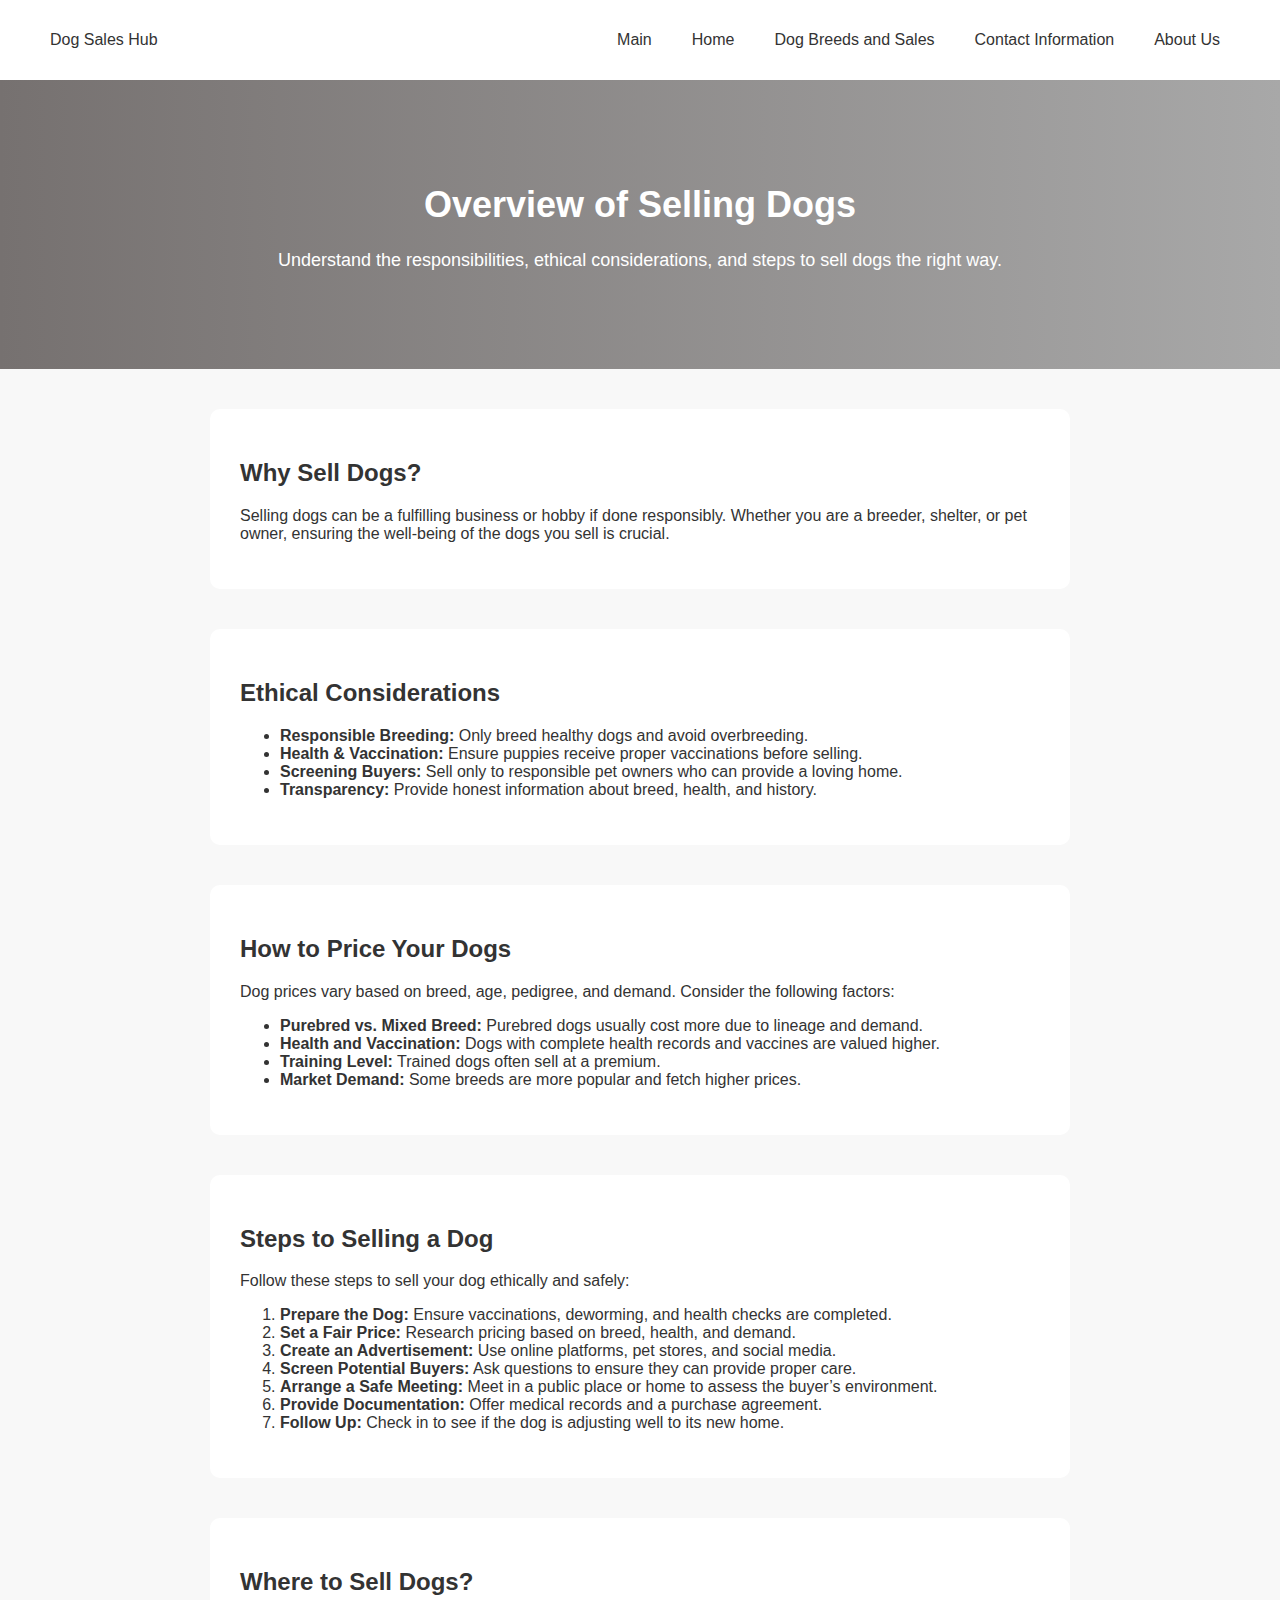
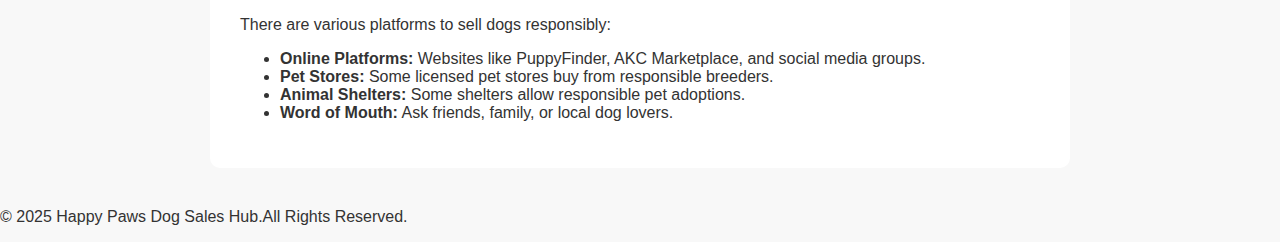
<file: index.html>
<!DOCTYPE html>
<html lang="en">
<head>
 
    <title>Selling Dogs - Overview & Guidelines</title>
    <link rel="stylesheet" href="css.stylehome.css">
</head>
<body>

    <nav>
        <div class="logo.jpg">Dog Sales Hub</div>
        <ul>
    <li><a href="index.html">Main</a></li>
     <li><a href="home.html">Home</a></li>
     <li><a href="dogbreeds.html">Dog Breeds and Sales</a></li>
     <li><a href="contactinfo.html">Contact Information</a></li>
     <li><a href="aboutus.html">About Us</a></li>
        </ul>
    </nav>

    <header class="hero">
        <h1>Overview of Selling Dogs</h1>
        <p>Understand the responsibilities, ethical considerations, and steps to sell dogs the right way.</p>
    </header>

    <section class="content">
        <h2>Why Sell Dogs?</h2>
        <p>Selling dogs can be a fulfilling business or hobby if done responsibly. Whether you are a breeder, shelter, or pet owner, 
           ensuring the well-being of the dogs you sell is crucial.</p>
    </section>

    <section class="content">
        <h2>Ethical Considerations</h2>
        <ul>
            <li><strong>Responsible Breeding:</strong> Only breed healthy dogs and avoid overbreeding.</li>
            <li><strong>Health & Vaccination:</strong> Ensure puppies receive proper vaccinations before selling.</li>
            <li><strong>Screening Buyers:</strong> Sell only to responsible pet owners who can provide a loving home.</li>
            <li><strong>Transparency:</strong> Provide honest information about breed, health, and history.</li>
        </ul>
    </section>

    <section class="content">
        <h2>How to Price Your Dogs</h2>
        <p>Dog prices vary based on breed, age, pedigree, and demand. Consider the following factors:</p>
        <ul>
            <li><strong>Purebred vs. Mixed Breed:</strong> Purebred dogs usually cost more due to lineage and demand.</li>
            <li><strong>Health and Vaccination:</strong> Dogs with complete health records and vaccines are valued higher.</li>
            <li><strong>Training Level:</strong> Trained dogs often sell at a premium.</li>
            <li><strong>Market Demand:</strong> Some breeds are more popular and fetch higher prices.</li>
        </ul>
    </section>

    <section class="content">
        <h2>Steps to Selling a Dog</h2>
        <p>Follow these steps to sell your dog ethically and safely:</p>
        <ol>
            <li><strong>Prepare the Dog:</strong> Ensure vaccinations, deworming, and health checks are completed.</li>
            <li><strong>Set a Fair Price:</strong> Research pricing based on breed, health, and demand.</li>
            <li><strong>Create an Advertisement:</strong> Use online platforms, pet stores, and social media.</li>
            <li><strong>Screen Potential Buyers:</strong> Ask questions to ensure they can provide proper care.</li>
            <li><strong>Arrange a Safe Meeting:</strong> Meet in a public place or home to assess the buyer’s environment.</li>
            <li><strong>Provide Documentation:</strong> Offer medical records and a purchase agreement.</li>
            <li><strong>Follow Up:</strong> Check in to see if the dog is adjusting well to its new home.</li>
        </ol>
    </section>

    <section class="content">
        <h2>Where to Sell Dogs?</h2>
        <p>There are various platforms to sell dogs responsibly:</p>
        <ul>
            <li><strong>Online Platforms:</strong> Websites like PuppyFinder, AKC Marketplace, and social media groups.</li>
            <li><strong>Pet Stores:</strong> Some licensed pet stores buy from responsible breeders.</li>
            <li><strong>Animal Shelters:</strong> Some shelters allow responsible pet adoptions.</li>
            <li><strong>Word of Mouth:</strong> Ask friends, family, or local dog lovers.</li>
        </ul>
    </section>


    <footer>
        <p>&copy; 2025 Happy Paws Dog Sales Hub.All Rights Reserved.</p>
    </footer>

</body>
</html>
</file>
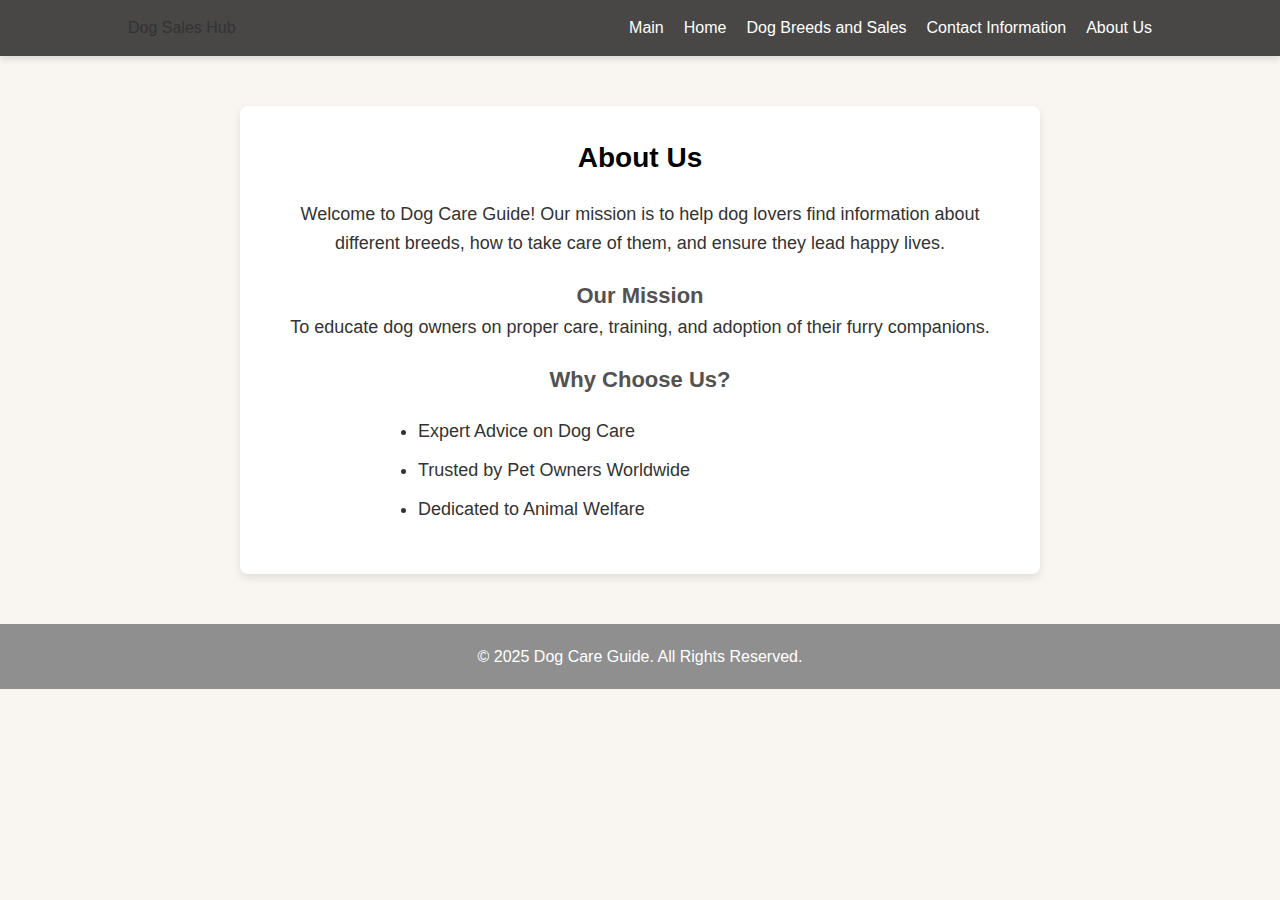
<file: aboutus.html>
<!DOCTYPE html>
<html lang="en">
<head>
    
    <title>About Us - Dog Care Guide</title>
    <link rel="stylesheet" href="css.aboutus.css">
</head>
<body>

    <nav>
        <div class="logo.jpg">Dog Sales Hub</div>
        <ul>
    <li><a href="index.html">Main</a></li>
     <li><a href="home.html">Home</a></li>
     <li><a href="dogbreeds.html">Dog Breeds and Sales</a></li>
     <li><a href="contactinfo.html">Contact Information</a></li>
     <li><a href="aboutus.html">About Us</a></li>
        </ul>
    </nav>

    <section class="about">
        <h2>About Us</h2>
        <p>Welcome to Dog Care Guide! Our mission is to help dog lovers find information about different breeds, 
           how to take care of them, and ensure they lead happy lives.</p>

        <h3>Our Mission</h3>
        <p>To educate dog owners on proper care, training, and adoption of their furry companions.</p>

        <h3>Why Choose Us?</h3>
        <ul>
            <li>Expert Advice on Dog Care</li>
            <li>Trusted by Pet Owners Worldwide</li>
            <li>Dedicated to Animal Welfare</li>
        </ul>
    </section>

    <footer>
        <p>&copy; 2025 Dog Care Guide. All Rights Reserved.</p>
    </footer>

</body>
</html>
</file>
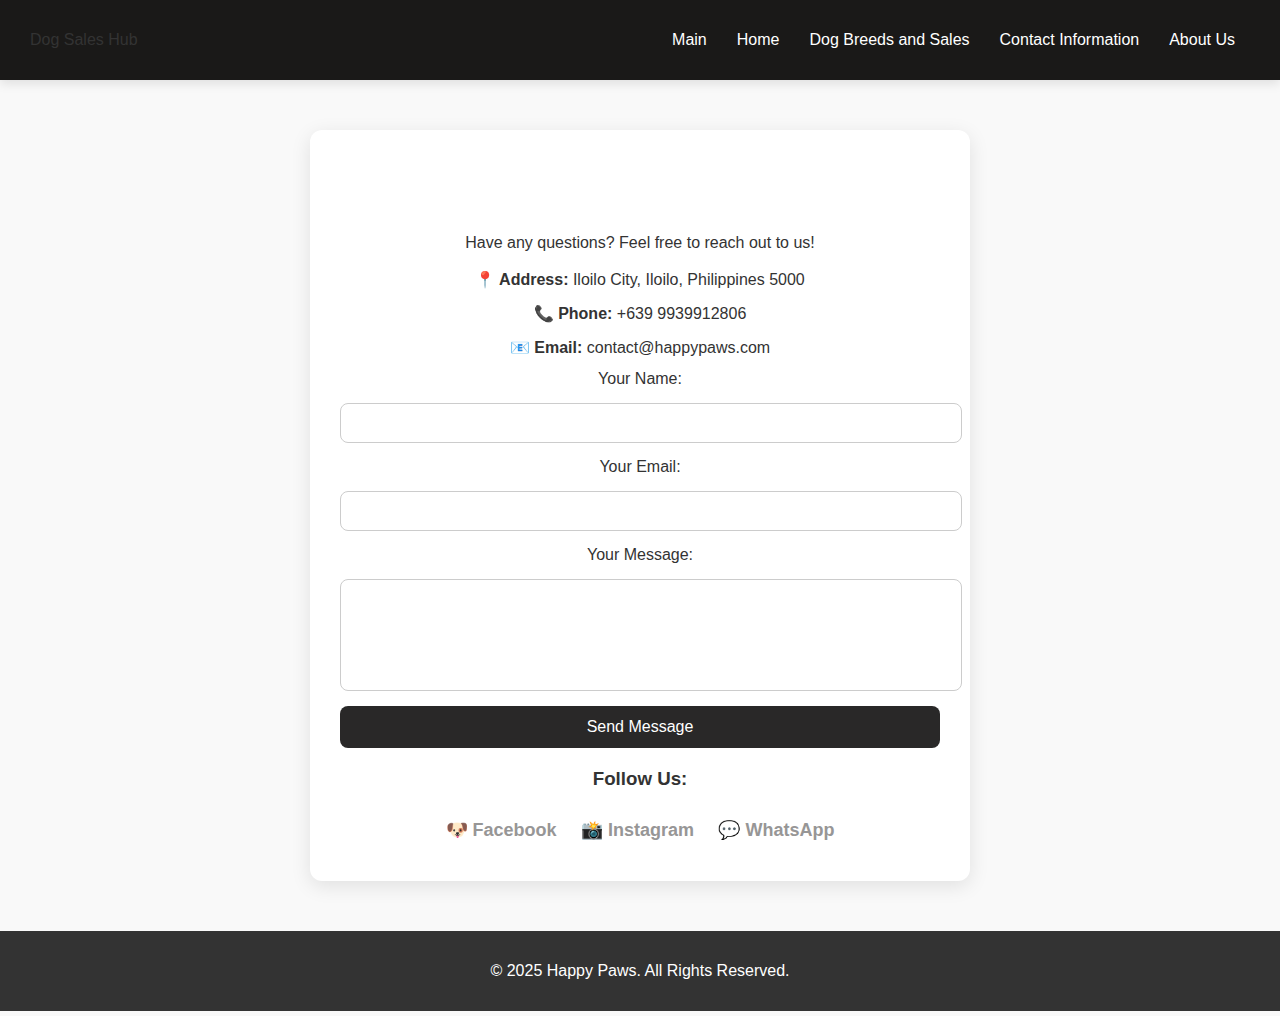
<file: contactinfo.html>
<!DOCTYPE html>
<html lang="en">
<head>
    
    <title>Contact Us - Happy Paws</title>
    <link rel="stylesheet" href="css.contactstyle.css">
</head>
<body>
    <nav>
        <div class="logo.jpg">Dog Sales Hub</div>
        <ul>
     <li><a href="index.html">Main</a></li>
     <li><a href="home.html">Home</a></li>
     <li><a href="dogbreeds.html">Dog Breeds and Sales</a></li>
     <li><a href="contactinfo.html">Contact Information</a></li>
     <li><a href="aboutus.html">About Us</a></li>
        </ul>
    </nav>

    <section class="contact">
        <h1>Contact the Seller</h1>
        <p>Have any questions? Feel free to reach out to us!</p>

        <div class="contact-info">
            <p><strong>📍 Address:</strong> Iloilo City, Iloilo, Philippines     5000 </p>
            <p><strong>📞 Phone:</strong> +639 9939912806</p>
            <p><strong>📧 Email:</strong> contact@happypaws.com</p>
        </div>

        <form action="submit_form.php" method="POST">
            <label for="name">Your Name:</label>
            <input type="text" id="name" name="name" required>

            <label for="email">Your Email:</label>
            <input type="email" id="email" name="email" required>

            <label for="message">Your Message:</label>
            <textarea id="message" name="message" rows="5" required></textarea>

            <button type="submit">Send Message</button>
        </form>

        <div class="social-links">
            <h3>Follow Us:</h3>
            <a href="#" class="social-icon">🐶 Facebook</a>
            <a href="#" class="social-icon">📸 Instagram</a>
            <a href="#" class="social-icon">💬 WhatsApp</a>
        </div>
    </section>

    <footer>
        <p>&copy; 2025 Happy Paws. All Rights Reserved.</p>
    </footer>

</body>
</html>
</file>
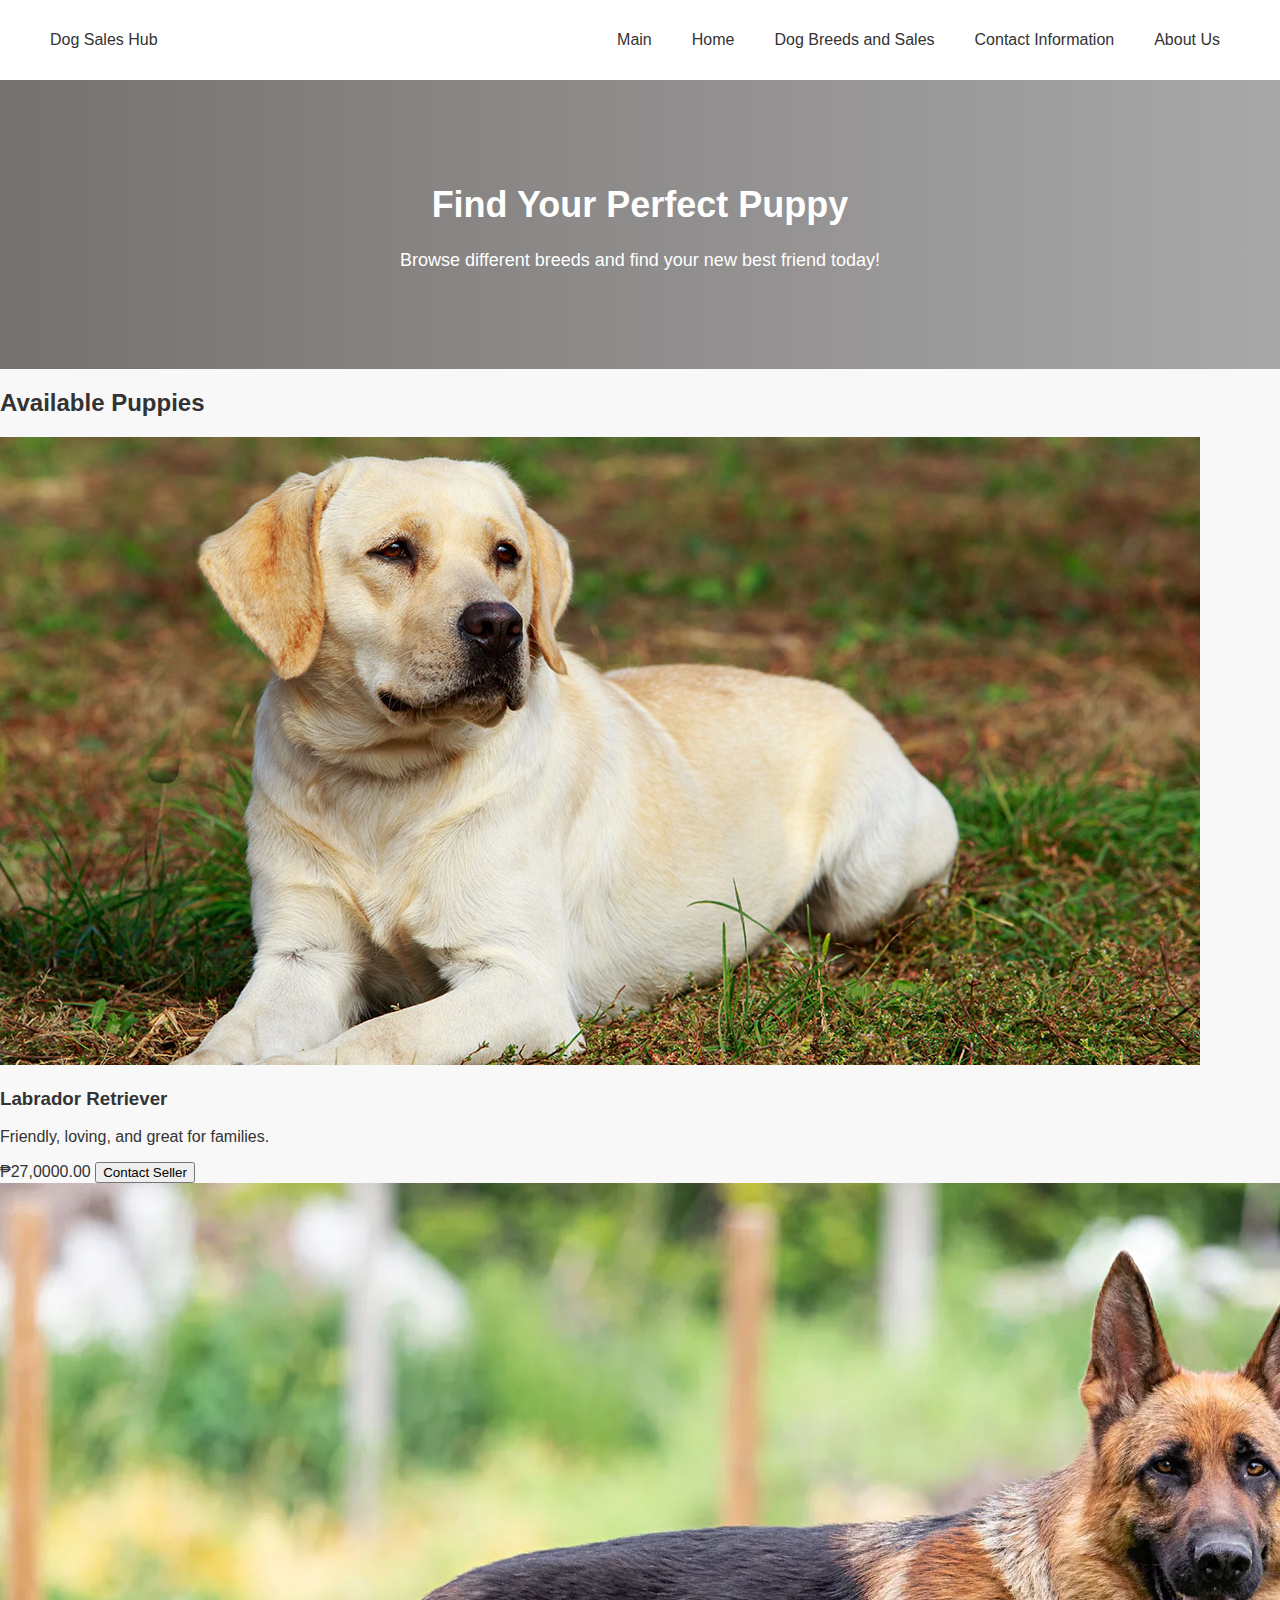
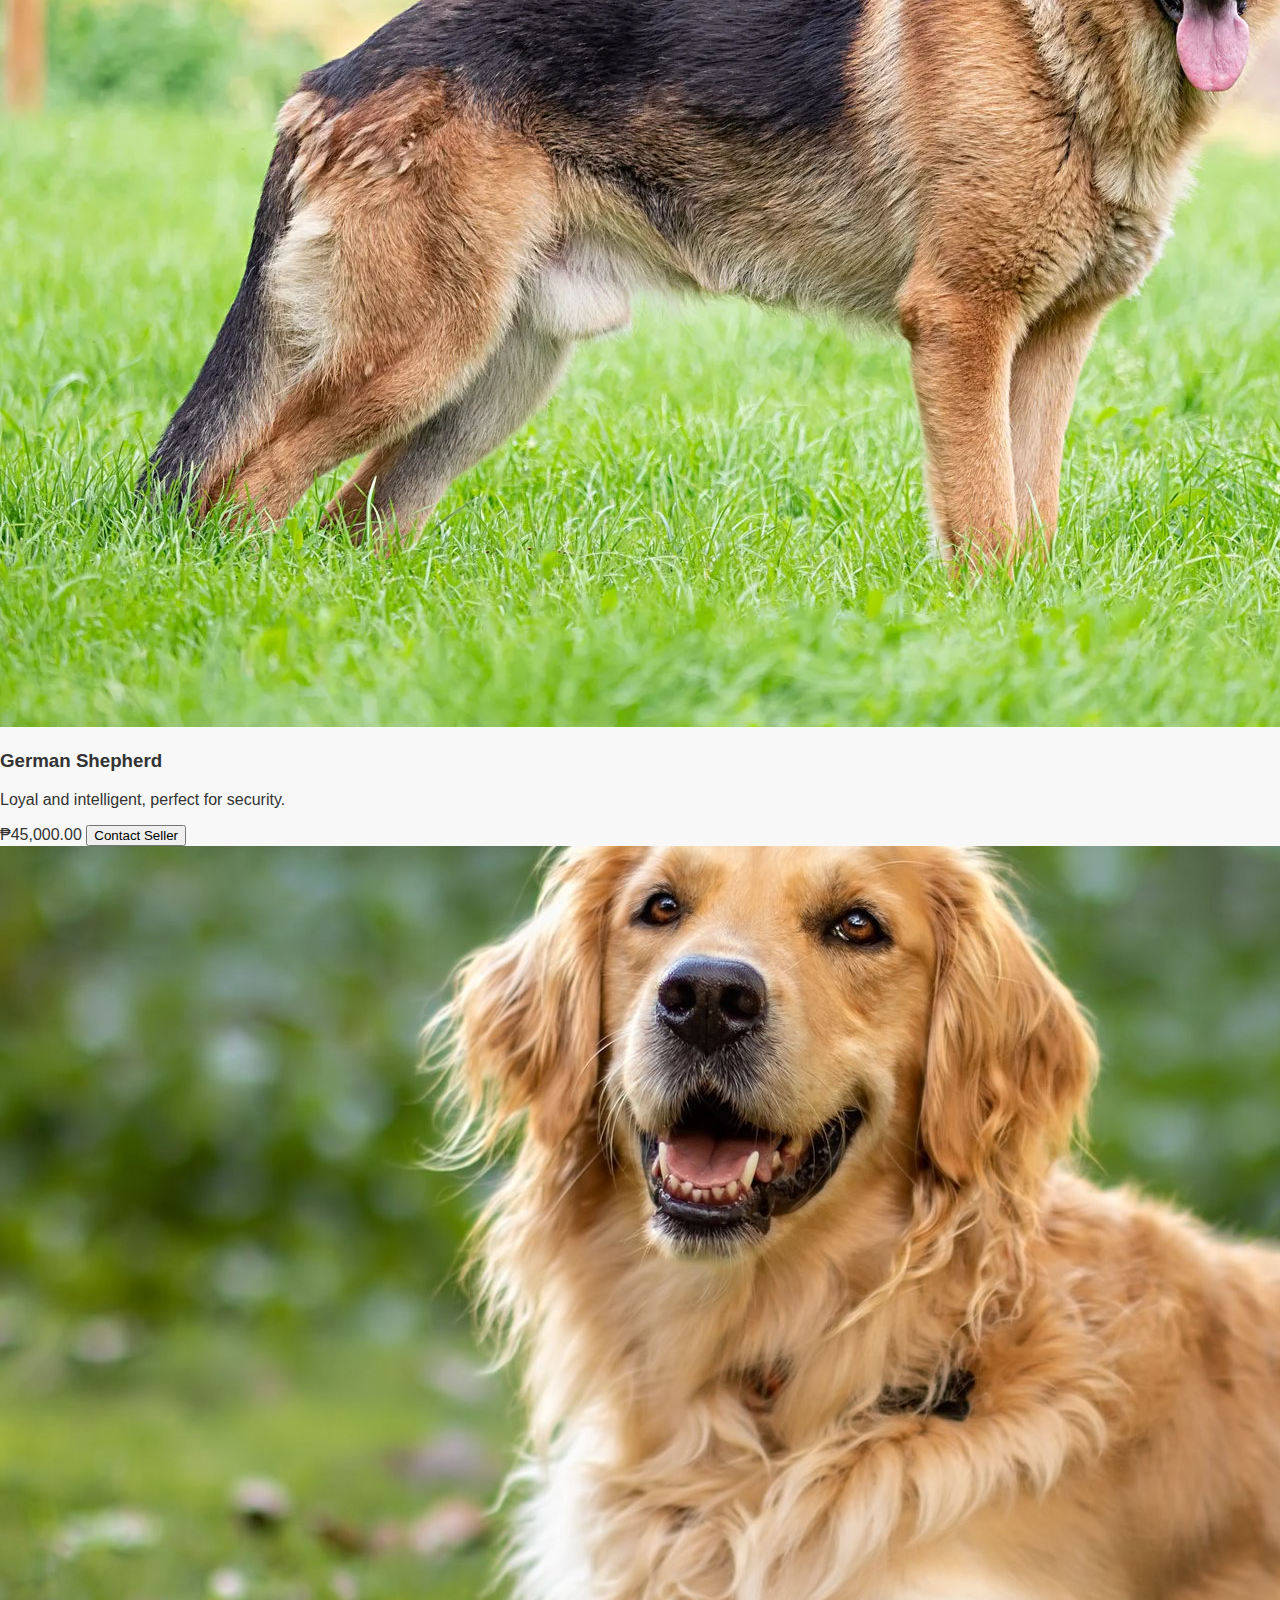
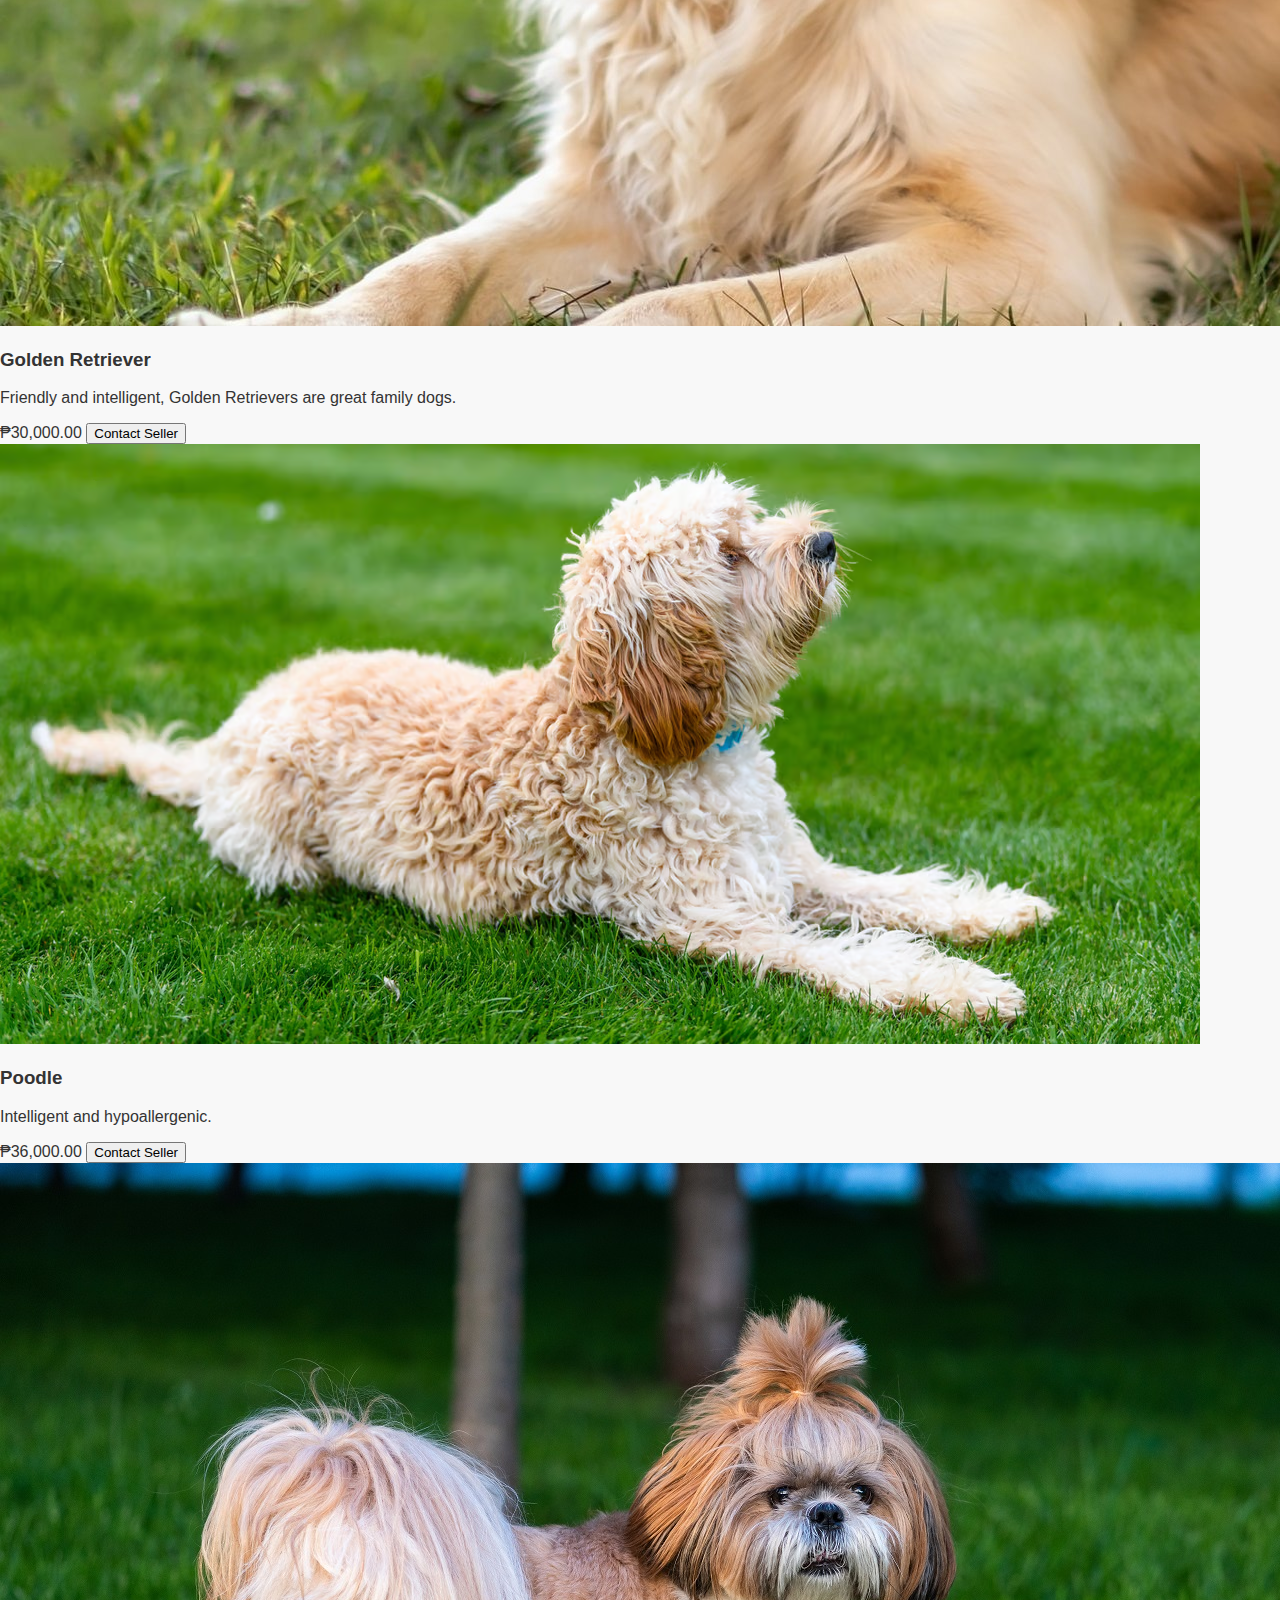
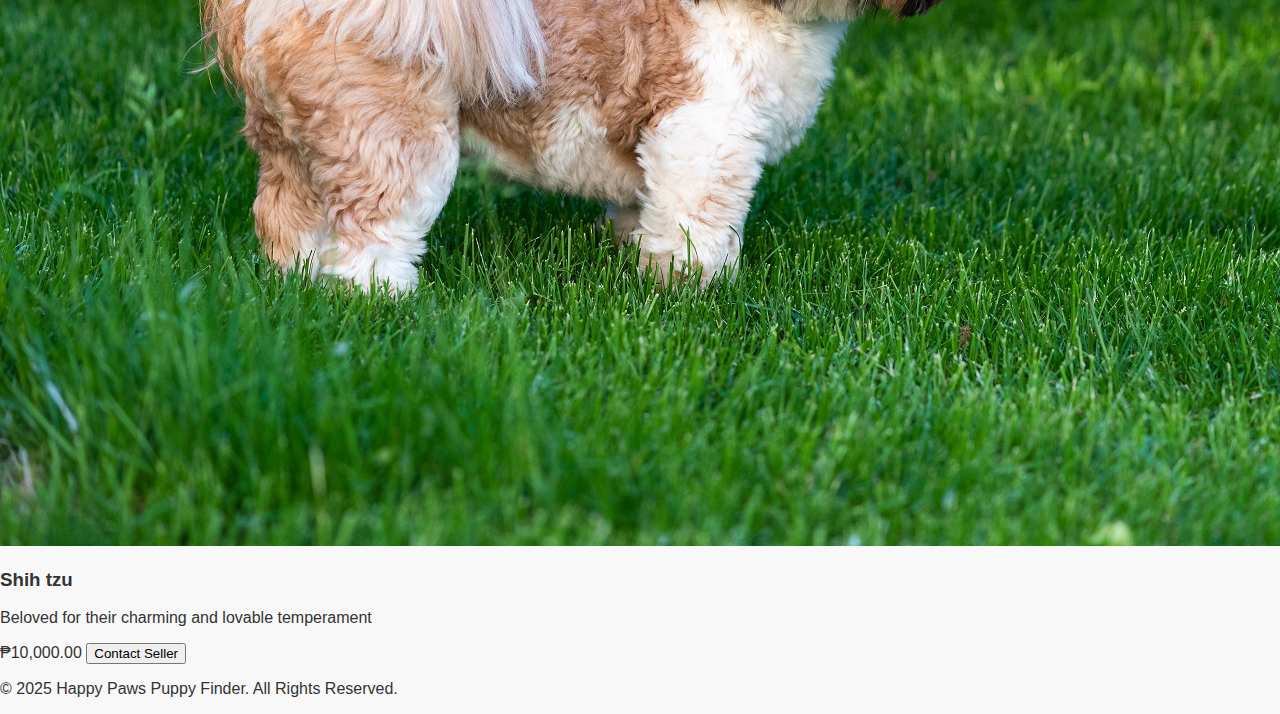
<file: dogbreeds.html>
<!DOCTYPE html>
<html lang="en">
<head>
    
    <title>Happy Paws - Find Your Perfect Dog</title>
    <link rel="stylesheet" href="css.stylehome.css">
</head>
<body>
    <nav>
        <div class="logo.jpg">Dog Sales Hub</div>
        <ul>
     <li><a href="index.html">Main</a></li>
     <li><a href="home.html">Home</a></li>
     <li><a href="dogbreeds.html">Dog Breeds and Sales</a></li>
     <li><a href="contactinfo.html">Contact Information</a></li>
     <li><a href="aboutus.html">About Us</a></li>
        </ul>
    </nav>

  
    <header class="hero">
        <h1>Find Your Perfect Puppy</h1>
        <p>Browse different breeds and find your new best friend today!</p>
    </header>

   
    </section>

    <section class="dog-listings">
        <h2>Available Puppies</h2>
        <div class="dog-container">

            <div class="dog">
                <img src="labrador.jpg" alt="Labrador Retriever">
                <h3>Labrador Retriever</h3>
                <p>Friendly, loving, and great for families.</p>
                <span class="price"> ₱27,0000.00</span>
                <button>Contact Seller</button>
            </div>

            <div class="dog">
                <img src="germanshepherd.jpg" alt="German Shepherd">
                <h3>German Shepherd</h3>
                <p>Loyal and intelligent, perfect for security.</p>
                <span class="price">₱45,000.00</span>
                <button>Contact Seller</button>
            </div>

            <div class="dog">
                <img src="golden retriever.jpg" alt="Golden Retriever">
                <h3>Golden Retriever</h3>
                <p>Friendly and intelligent, Golden Retrievers are great family dogs.</p>
                <span class="price">₱30,000.00</span>
                <button>Contact Seller</button>
            </div>

            <div class="dog">
                <img src="poodle.jpg" alt="Poodle">
                <h3>Poodle</h3>
                <p>Intelligent and hypoallergenic.</p>
                <span class="price">₱36,000.00</span>
                <button>Contact Seller</button>
            </div>

            <div class="dog">
                <img src="shih tzu.jpg" alt="Shih Tzu">
                <h3>Shih tzu</h3>
                <p>Beloved for their charming and lovable temperament</p>
                <span class="price">₱10,000.00</span>
                <button>Contact Seller</button>
            </div>

        </div>
    </section>
    
    <footer>
        <p>&copy; 2025 Happy Paws Puppy Finder. All Rights Reserved.</p>
    </footer>

</body>
</html>
</file>
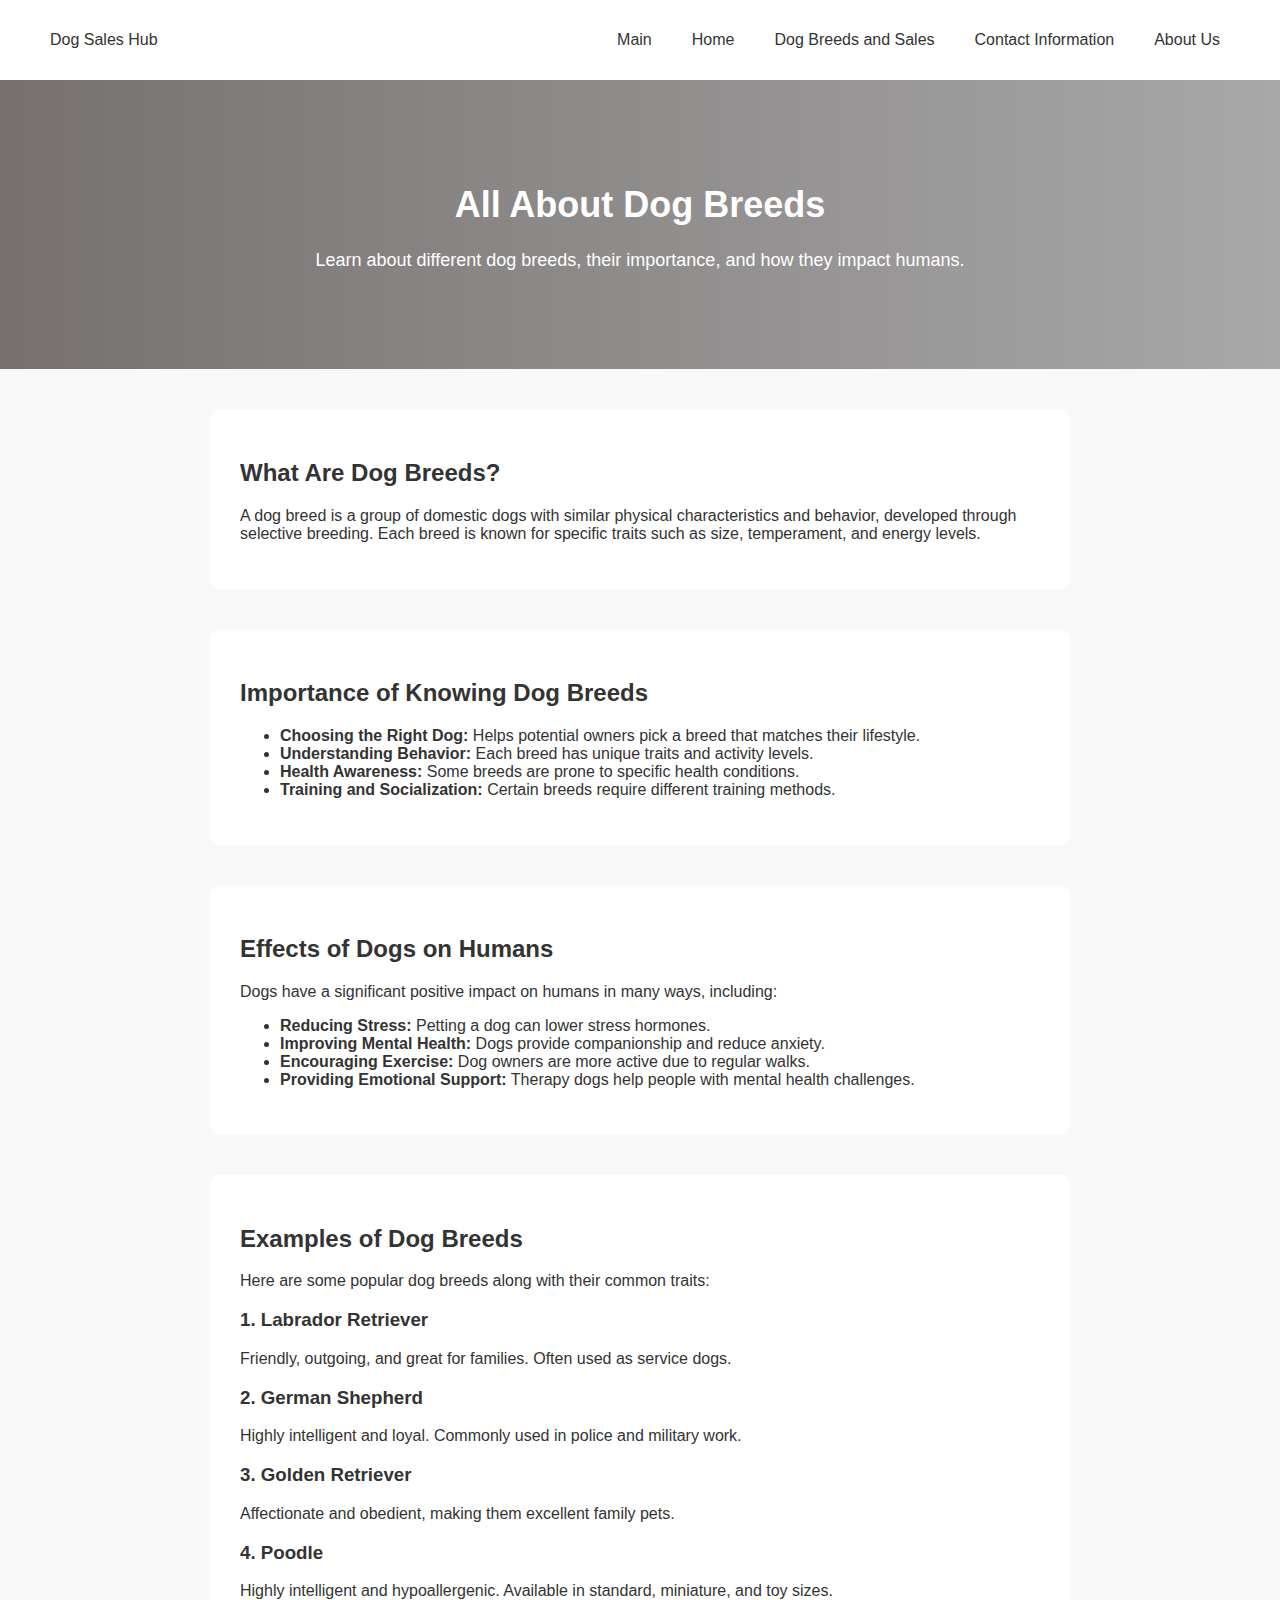
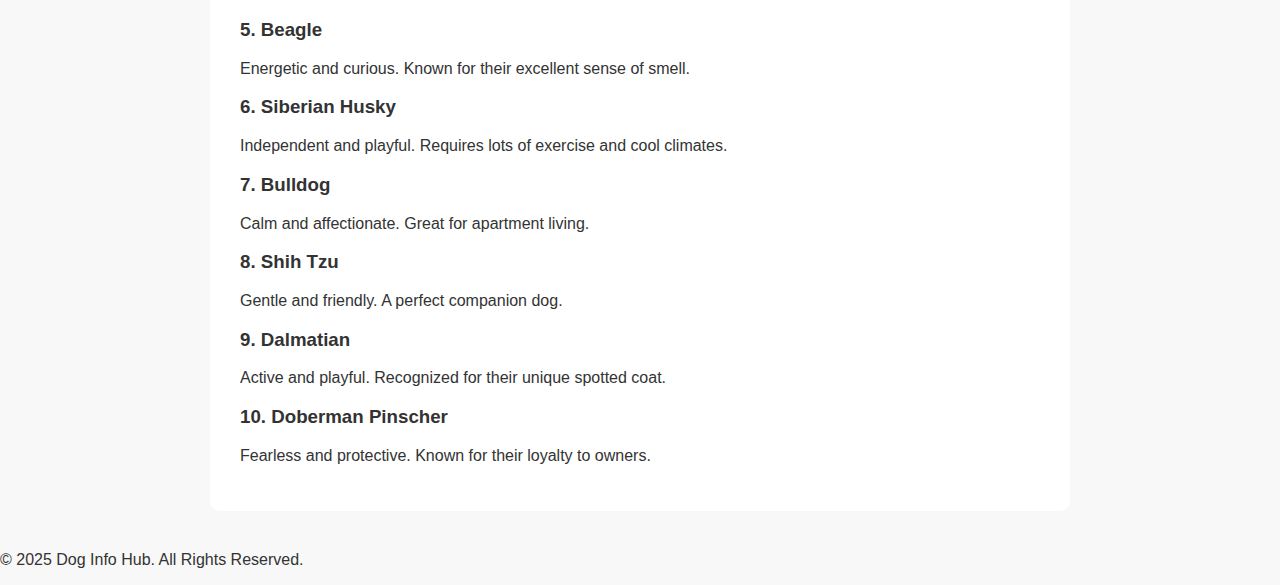
<file: home.html>
<!DOCTYPE html>
<html lang="en">
<head>
   
    <title>Happy Paw: Dog Breeds Information</title>
    <link rel="stylesheet" href="css.stylehome.css">
</head>
<body>
    <nav>
        <div class="logo.jpg">Dog Sales Hub</div>
        <ul>
    <li><a href="index.html">Main</a></li>
     <li><a href="home.html">Home</a></li>
     <li><a href="dogbreeds.html">Dog Breeds and Sales</a></li>
     <li><a href="contactinfo.html">Contact Information</a></li>
     <li><a href="aboutus.html">About Us</a></li>
        </ul>
    </nav>

    <header class="hero">
        <h1>All About Dog Breeds</h1>
        <p>Learn about different dog breeds, their importance, and how they impact humans.</p>
    </header>

    <section class="content">
        <h2>What Are Dog Breeds?</h2>
        <p>A dog breed is a group of domestic dogs with similar physical characteristics and behavior, developed through selective breeding. 
           Each breed is known for specific traits such as size, temperament, and energy levels.</p>
    </section>

    <section class="content">
        <h2>Importance of Knowing Dog Breeds</h2>
        <ul>
            <li><strong>Choosing the Right Dog:</strong> Helps potential owners pick a breed that matches their lifestyle.</li>
            <li><strong>Understanding Behavior:</strong> Each breed has unique traits and activity levels.</li>
            <li><strong>Health Awareness:</strong> Some breeds are prone to specific health conditions.</li>
            <li><strong>Training and Socialization:</strong> Certain breeds require different training methods.</li>
        </ul>
    </section>

    <section class="content">
        <h2>Effects of Dogs on Humans</h2>
        <p>Dogs have a significant positive impact on humans in many ways, including:</p>
        <ul>
            <li><strong>Reducing Stress:</strong> Petting a dog can lower stress hormones.</li>
            <li><strong>Improving Mental Health:</strong> Dogs provide companionship and reduce anxiety.</li>
            <li><strong>Encouraging Exercise:</strong> Dog owners are more active due to regular walks.</li>
            <li><strong>Providing Emotional Support:</strong> Therapy dogs help people with mental health challenges.</li>
        </ul>
    </section>

    <section class="content">
        <h2>Examples of Dog Breeds</h2>
        <p>Here are some popular dog breeds along with their common traits:</p>

        <h3>1. Labrador Retriever</h3>
        <p>Friendly, outgoing, and great for families. Often used as service dogs.</p>

        <h3>2. German Shepherd</h3>
        <p>Highly intelligent and loyal. Commonly used in police and military work.</p>

        <h3>3. Golden Retriever</h3>
        <p>Affectionate and obedient, making them excellent family pets.</p>

        <h3>4. Poodle</h3>
        <p>Highly intelligent and hypoallergenic. Available in standard, miniature, and toy sizes.</p>

        <h3>5. Beagle</h3>
        <p>Energetic and curious. Known for their excellent sense of smell.</p>

        <h3>6. Siberian Husky</h3>
        <p>Independent and playful. Requires lots of exercise and cool climates.</p>

        <h3>7. Bulldog</h3>
        <p>Calm and affectionate. Great for apartment living.</p>

        <h3>8. Shih Tzu</h3>
        <p>Gentle and friendly. A perfect companion dog.</p>

        <h3>9. Dalmatian</h3>
        <p>Active and playful. Recognized for their unique spotted coat.</p>

        <h3>10. Doberman Pinscher</h3>
        <p>Fearless and protective. Known for their loyalty to owners.</p>
    </section>

    <footer>
        <p>&copy; 2025 Dog Info Hub. All Rights Reserved.</p>
    </footer>

</body>
</html>
</file>
<file: css.stylehome.css>
body {
    font-family: 'Poppins', sans-serif;
    background-color: #f8f8f8;
    color: #333;
    margin: 0;
    padding: 0;
}

nav {
    display: flex;
    justify-content: space-between;
    align-items: center;
    background-color: #ffffff;
    padding: 15px 50px;
    box-shadow: 0px 2px 10px rgba(0, 0, 0, 0.1);
}

nav .logo {
    font-size: 24px;
    font-weight: 600;
    color: #262424;
}

nav ul {
    list-style: none;
    display: flex;
    gap: 20px;
}

nav ul li {
    display: inline;
}

nav ul li a {
    text-decoration: none;
    color: #333;
    font-weight: 500;
    padding: 10px;
    transition: 0.3s;
}

nav ul li a:hover {
    color: #262424;
}

.hero {
    text-align: center;
    padding: 80px 20px;
    background: linear-gradient(to right, #767170, #a8a8a8);
    color: white;
}

.hero h1 {
    font-size: 36px;
    font-weight: 600;
}

.hero p {
    font-size: 18px;
    margin-top: 10px;
}

.content {
    max-width: 800px;
    margin: 40px auto;
    background: white;
    padding: 30px;
    border-radius: 10px;
    box-shadow: 0px 4px 10px rgba}
</file>
<file: css.aboutus.css>
* {
    margin: 0;
    padding: 0;
    box-sizing: border-box;
    font-family: 'Arial', sans-serif;
}


body {
    background-color: #f9f5f0;
    color: #333;
    line-height: 1.6;
}


nav {
    display: flex;
    justify-content: space-between;
    align-items: center;
    background-color: #484746;
    padding: 15px 10%;
    box-shadow: 0 4px 6px rgba(0, 0, 0, 0.1);
}

.logo {
    color: #fff;
    font-size: 24px;
    font-weight: bold;
}

nav ul {
    list-style: none;
    display: flex;
}

nav ul li {
    margin-left: 20px;
}

nav ul li a {
    text-decoration: none;
    color: #fff;
    font-size: 16px;
    transition: 0.3s;
}

nav ul li a:hover {
    color: #959494;
}

.about {
    text-align: center;
    max-width: 800px;
    margin: 50px auto;
    padding: 30px;
    background: #fff;
    box-shadow: 0 4px 8px rgba(0, 0, 0, 0.1);
    border-radius: 8px;
}

.about h2 {
    font-size: 28px;
    color: #020202;
    margin-bottom: 20px;
}

.about p {
    font-size: 18px;
    margin-bottom: 15px;
}

.about h3 {
    font-size: 22px;
    margin-top: 20px;
    color: #525252;
}

.about ul {
    text-align: left;
    margin: 20px auto;
    width: 60%;
}

.about ul li {
    font-size: 18px;
    margin-bottom: 10px;
}

footer {
    text-align: center;
    padding: 20px;
    background: #908f8f;
    color: #fff;
    margin-top: 50px;
}
</file>
<file: css.contactstyle.css>
body {
    font-family: 'Poppins', sans-serif;
    margin: 0;
    padding: 0;
    background-color: #f9f9f9;
    color: #333;
}

nav {
    background-color: #1a1918;
    padding: 15px 30px;
    display: flex;
    justify-content: space-between;
    align-items: center;
    box-shadow: 0 4px 10px rgba(0, 0, 0, 0.1);
}

nav .logo {
    font-size: 24px;
    font-weight: bold;
    color: white;
}

nav ul {
    list-style: none;
    padding: 0;
    display: flex;
}

nav ul li {
    margin: 0 15px;
}

nav ul li a {
    text-decoration: none;
    color: white;
    font-weight: 500;
    transition: color 0.3s ease;
}

nav ul li a:hover {
    color: #6b6b6b;
}

.contact {
    max-width: 600px;
    margin: 50px auto;
    background: white;
    padding: 30px;
    border-radius: 12px;
    box-shadow: 0 5px 20px rgba(0, 0, 0, 0.1);
    text-align: center;
}

.contact h1 {
    color: hsl(60, 100%, 100%);
    margin-bottom: 10px;
}

.contact-info p {
    font-size: 16px;
    line-height: 1.5;
    margin: 10px 0;
}

form {
    display: flex;
    flex-direction: column;
    gap: 15px;
}

input, textarea {
    width: 100%;
    padding: 10px;
    border-radius: 8px;
    border: 1px solid #ccc;
    font-size: 16px;
    outline: none;
}

textarea {
    resize: none;
}

button {
    background: #292828;
    color: white;
    padding: 12px;
    font-size: 16px;
    border: none;
    border-radius: 8px;
    cursor: pointer;
    transition: background 0.3s ease;
}

button:hover {
    background: #878787;
}

.social-links {
    margin-top: 20px;
}

.social-links a {
    display: inline-block;
    margin: 10px;
    text-decoration: none;
    font-size: 18px;
    font-weight: bold;
    color: #979696;
    transition: color 0.3s ease;
}

.social-links a:hover {
    color: #636363;
}

footer {
    text-align: center;
    padding: 15px;
    background: #333;
    color: white;
    margin-top: 50px;
}
</file>
